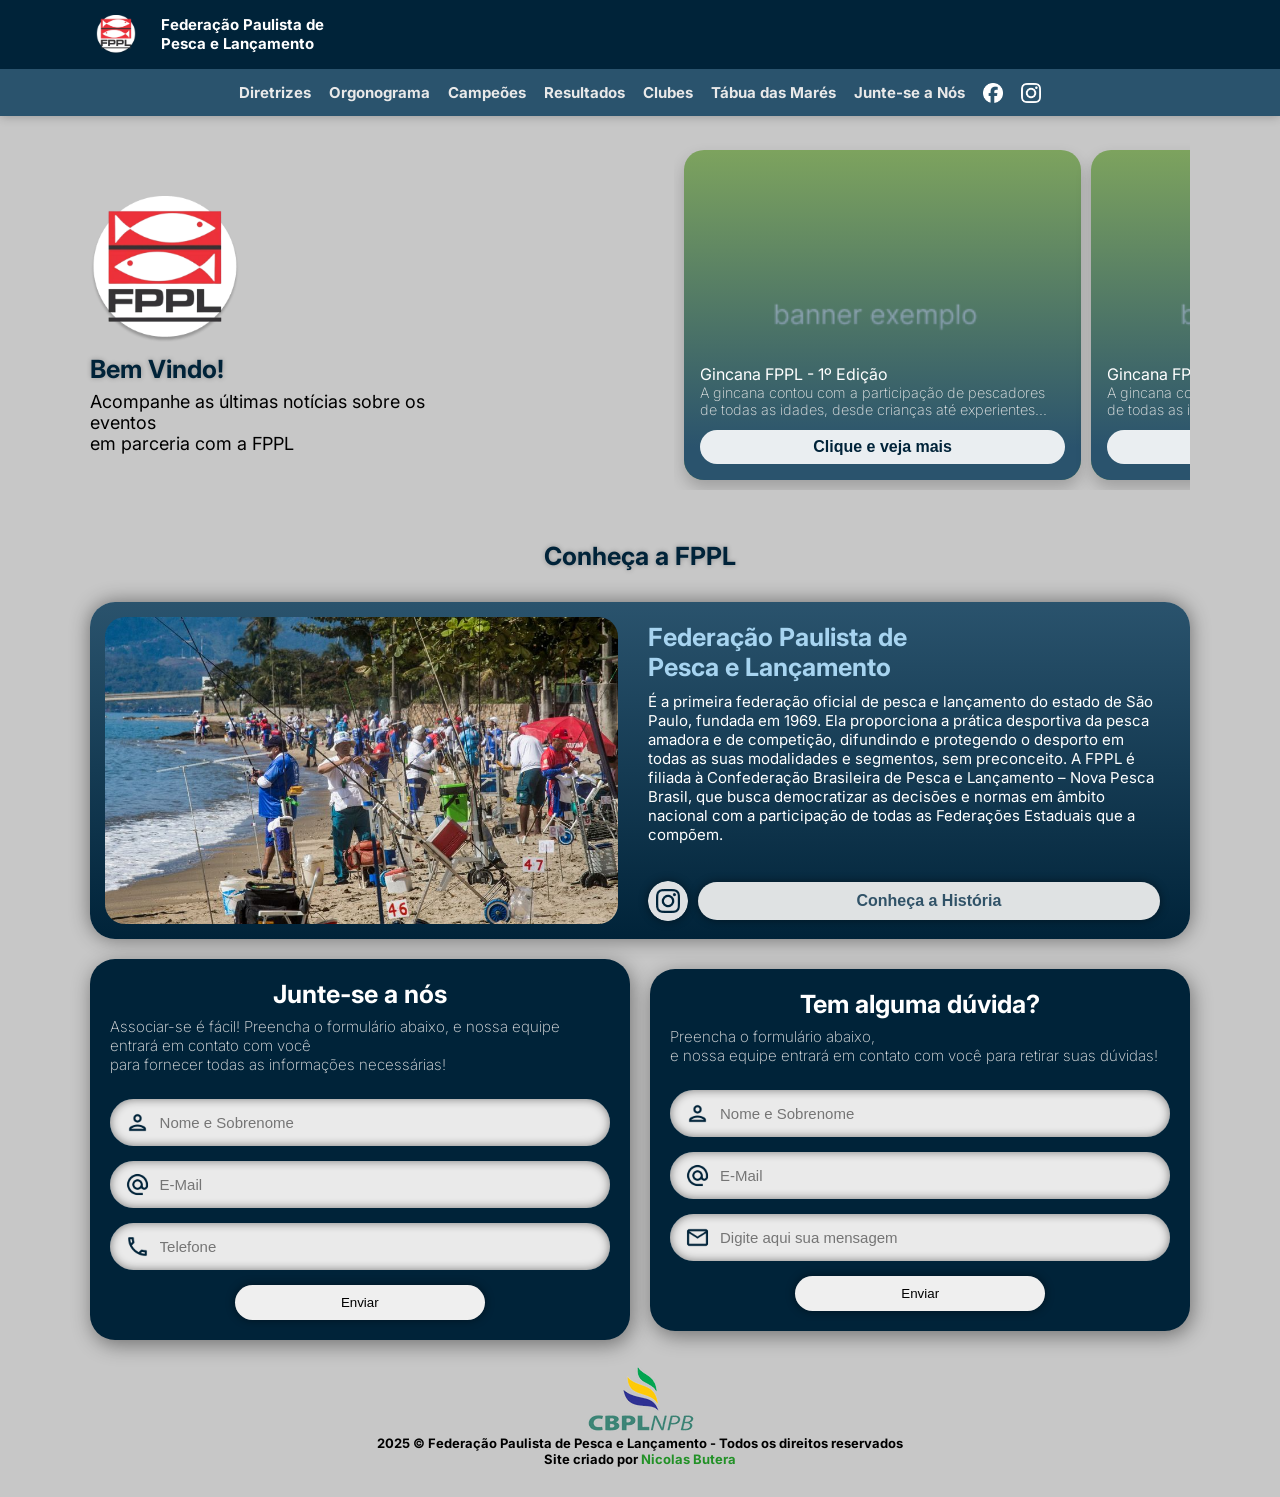
<file: index.html>
<!DOCTYPE html>
<html lang="pt-BR">

<head>
    <meta charset="UTF-8">
    <meta name="viewport" content="width=device-width, initial-scale=1.0">
    <link rel="icon" type="image/png" href="css/media/logo.png">
    <link rel="stylesheet" href="css/geral.css">
    <link rel="stylesheet" href="css/index.css">


    <!-- FONTE -->
    <link rel="preconnect" href="https://fonts.googleapis.com">
    <link rel="preconnect" href="https://fonts.gstatic.com" crossorigin>
    <link
        href="https://fonts.googleapis.com/css2?family=Inter:ital,opsz,wght@0,14..32,100..900;1,14..32,100..900&display=swap"
        rel="stylesheet">

    <title>FPPL - Início</title>
</head>

<body>
    <header>
        <div id="h-content">
            <div id="h-txt">
                <img id="h-icon" src="css/media/logo.png" alt="Logo">
                Federação Paulista de <br> Pesca e Lançamento
            </div>
            <a href="javascript:void(0);" onclick="Menu()">
                <img id="menu" src="css/media/hmbrgr.png" alt="hmburgr">
            </a>
        </div>

        <div id="topicos">
            <a href="">Diretrizes</a>
            <a href="css/media/pdf/Organograma FPPL 2025-2027.pdf" target="_blank">Orgonograma</a>
            <a href="">Campeões</a>
            <a href="">Resultados</a>
            <a href="clubes.html">Clubes</a>
            <a href="https://tabuademares.com/br/so-paulo/santos#_tabela_mares" target="_blank">Tábua das Marés</a>
            <a href="#box-db">Junte-se a Nós</a>
            <a href="https://www.facebook.com/fpplsp/" target="_blank"><img src="css/media/facebook.png"
                    id="midias"></a>
            <a href="https://www.instagram.com/fppl.sp/" target="_blank"><img src="css/media/instagram2.png"
                    id="midias"></a>
        </div>
    </header>

    <div id="content">
        <div id="c-left">
            <img src="css/media/logo.png" alt="" id="c-logo">
            <h1>Bem Vindo!</h1>
            Acompanhe as últimas notícias sobre os eventos <br>
            em parceria com a FPPL
        </div>

        <div class="slide-container">
            <div class="slide">
                <div id="c-right">
                    <div class="card">
                        <img src="css/media/bannerex.png" alt="Fundo da Gincana" class="card-img">
                        <div class="overlay">
                            <div class="texto">
                                Gincana FPPL - 1º Edição
                                <p>A gincana contou com a participação de pescadores de todas as idades, desde crianças
                                    até
                                    experientes...</p>
                            </div>
                            <button class="botao">Clique e veja mais</button>
                        </div>
                    </div>

                    <div class="card">
                        <img src="css/media/bannerex.png" alt="Fundo da Gincana" class="card-img">
                        <div class="overlay">
                            <div class="texto">
                                Gincana FPPL - 1º Edição
                                <p>A gincana contou com a participação de pescadores de todas as idades, desde crianças
                                    até
                                    experientes...</p>
                            </div>
                            <button class="botao">Clique e veja mais</button>
                        </div>
                    </div>

                    <div class="card">
                        <img src="css/media/bannerex.png" alt="Fundo da Gincana" class="card-img">
                        <div class="overlay">
                            <div class="texto">
                                Gincana FPPL - 1º Edição
                                <p>A gincana contou com a participação de pescadores de todas as idades, desde crianças
                                    até
                                    experientes...</p>
                            </div>
                            <button class="botao">Clique e veja mais</button>
                        </div>
                    </div>
                </div>
            </div>
        </div>
    </div>

    <h2>Conheça a FPPL</h2>

    <div id="box-cnc">
        <div id="teste">
            <img src="css/media/Artigo-Destaque_00020966_00.jpg" class="img-glr">
        </div>

        <div id="txt-cnc">
            <h3>Federação Paulista de <br>
                Pesca e Lançamento </h3>

            É a primeira federação oficial de pesca e lançamento do estado de São Paulo, fundada em 1969. Ela
            proporciona a prática desportiva da pesca amadora e de competição, difundindo e protegendo o desporto em
            todas as suas modalidades e segmentos, sem preconceito. A FPPL é filiada à Confederação Brasileira de
            Pesca
            e Lançamento – Nova Pesca Brasil, que busca democratizar as decisões e normas em âmbito nacional com a
            participação de todas as Federações Estaduais que a compõem.
            <div id="actions">
                <a href="https://www.instagram.com/fppl.sp/" target="_blank"><img src="css/media/insta.png"
                        id="ac-btn"></a>
                <button onclick="window.location.href='historiaFPPL.html'" id="cnc-btn">
                    Conheça a História
                </button>

            </div>
        </div>
    </div>

    <div class="box-db">
        <div id="box-db">
            Junte-se a nós
            <p>Associar-se é fácil! Preencha o formulário abaixo,
                e nossa equipe entrará em contato com você <br>
                para fornecer todas as informações necessárias!</p>
            <input placeholder="Nome e Sobrenome" id="nome" type="text" class="ImputBox" required>
            <input placeholder="E-Mail" id="email" type="email" class="ImputBox" required>
            <input placeholder="Telefone" id="phone" type="phone" class="ImputBox" required>

            <button id="enviar">Enviar</button>
        </div>

        <div id="box-db">
            Tem alguma dúvida?
            <p>Preencha o formulário abaixo,<br>
                e nossa equipe entrará em contato com você
                para retirar suas dúvidas!</p>
            <input placeholder="Nome e Sobrenome" id="nome" type="text" class="ImputBox" required>
            <input placeholder="E-Mail" id="email" type="email" class="ImputBox" required>
            <input placeholder="Digite aqui sua mensagem" id="mensagem" type="text" class="ImputBox" required>

            <button id="enviar">Enviar</button>
        </div>
    </div>

        <footer>
            <img src="css/media/logoCBLPNPB.png" alt="">
            <div>
                2025 © Federação Paulista de Pesca e Lançamento - Todos os direitos reservados
                <br>Site criado por <a href="https://www.instagram.com/nicolas_butera/" target="_blank">Nicolas
                    Butera</a>
            </div>
        </footer>


        <script src="js/hamburguer.js"></script>
        <script src="js/scroll.js"></script>
</body>

</html>
</file>
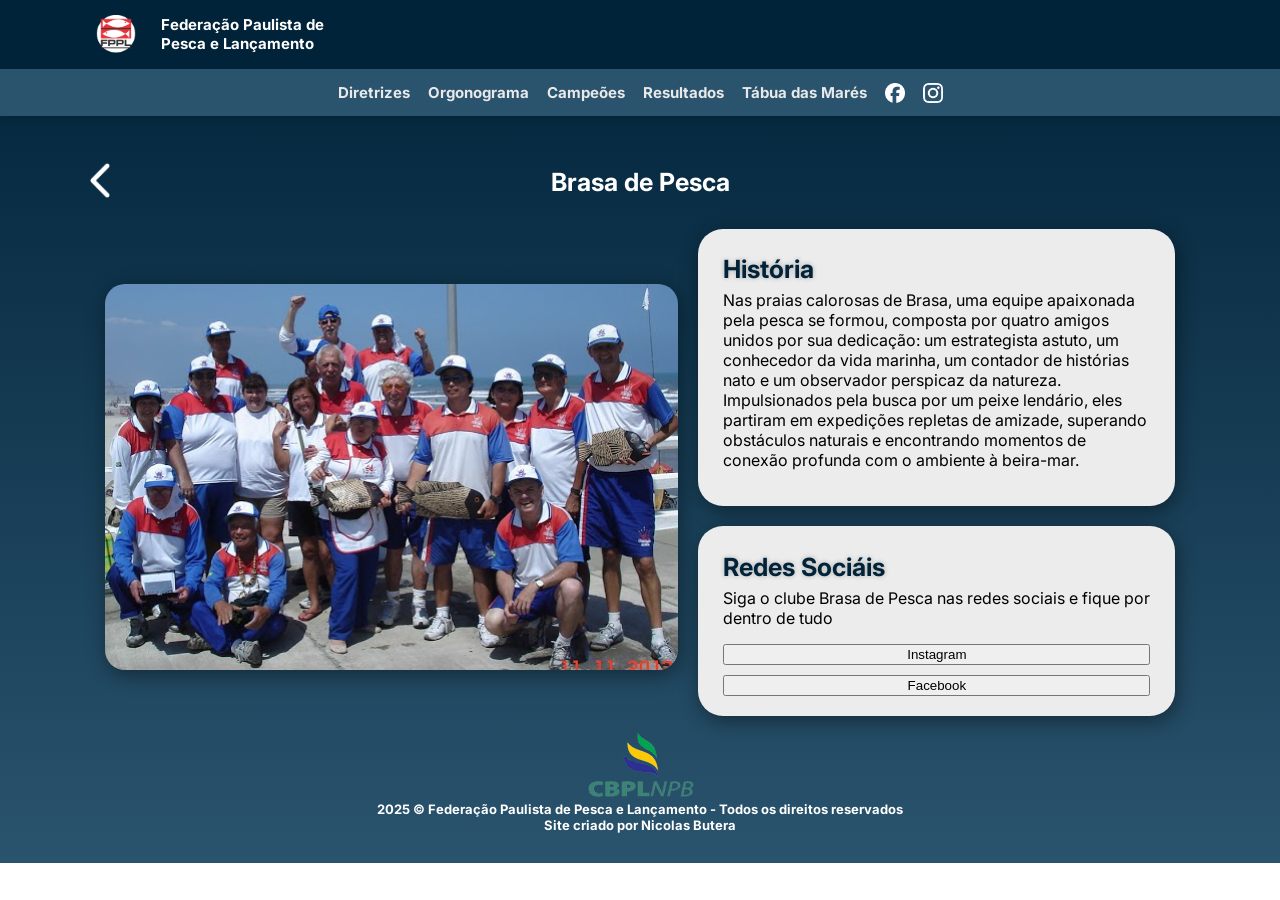
<file: brasa.html>
<!DOCTYPE html>
<html lang="pt-BR">

<head>
    <meta charset="UTF-8">
    <meta name="viewport" content="width=device-width, initial-scale=1.0">
    <link rel="icon" type="image/png" href="css/media/logo.png">
    <link rel="stylesheet" href="css/geral.css">
    <link rel="stylesheet" href="css/club_inside.css">

    <!-- FONTE -->
    <link rel="preconnect" href="https://fonts.googleapis.com">
    <link rel="preconnect" href="https://fonts.gstatic.com" crossorigin>
    <link
        href="https://fonts.googleapis.com/css2?family=Inter:ital,opsz,wght@0,14..32,100..900;1,14..32,100..900&display=swap"
        rel="stylesheet">

    <title>FPPL Clubes - Brasa de Pesca</title>
</head>

<body>
    <header>
        <div id="h-content">
            <div id="h-txt">
                <img id="h-icon" src="css/media/logo.png" alt="Logo">
                Federação Paulista de <br> Pesca e Lançamento
            </div>
            <a href="javascript:void(0);" onclick="Menu()">
                <img id="menu" src="css/media/hmbrgr.png" alt="hmburgr">
            </a>
        </div>

        <div id="topicos">
            <a href="">Diretrizes</a>
            <a href="">Orgonograma</a>
            <a href="">Campeões</a>
            <a href="">Resultados</a>
            <a href="https://tabuademares.com/br/so-paulo/santos#_tabela_mares">Tábua das Marés</a>
            <a href="https://www.facebook.com/fpplsp/"><img src="css/media/facebook.png" id="midias"></a>
            <a href="https://www.instagram.com/fppl.sp/"><img src="css/media/instagram2.png" id="midias"></a>
        </div>
    </header>

    <div id="top-info">
        <a href="clubes.html"> <img src="css/media/backw.png" id="back" alt="Voltar"></a>
        <h1> Brasa de Pesca </h1>
        <img src="css/media/empty.png" id="empty">
    </div>

    <div id="club-info">
        <img src="css/media/brasa.jpg" alt="Foto do Clube Brasa" id="img-club">

        <div id="infos">
            <div id="txt-club">
                <h2>História</h2>
                <p>Nas praias calorosas de Brasa, uma equipe apaixonada pela pesca se formou, composta por quatro amigos
                    unidos
                    por sua dedicação: um estrategista astuto, um conhecedor da vida marinha, um contador de histórias
                    nato
                    e um
                    observador perspicaz da natureza. Impulsionados pela busca por um peixe lendário, eles partiram em
                    expedições repletas de amizade, superando obstáculos naturais e encontrando momentos de conexão
                    profunda
                    com
                    o ambiente à beira-mar.</p>
            </div>

            <div id="txt-club">
                <h2>Redes Sociáis</h2>
                <p>Siga o clube Brasa de Pesca nas redes sociais e fique por dentro de tudo</p>

                <div id="social">
                    <button class="hst" onclick="window.location.href='https://www.instagram.com/fppl.sp/'"
                        target="_blank">Instagram</button>
                    <button class="hst" onclick="window.location.href='https://www.instagram.com/fppl.sp/'"
                        target="_blank">Facebook</button>
                </div>
            </div>
        </div>
    </div>

    <footer>
        <img src="css/media/logoCBLPNPB.png" alt="Logo CBPLNPB">
        <div>
            2025 © Federação Paulista de Pesca e Lançamento - Todos os direitos reservados
            <br>Site criado por <a href="https://www.instagram.com/nicolas_butera/" target="_blank">Nicolas Butera</a>
        </div>
    </footer>
    <script src="js/hamburguer.js"></script>
</body>

</html>
</file>
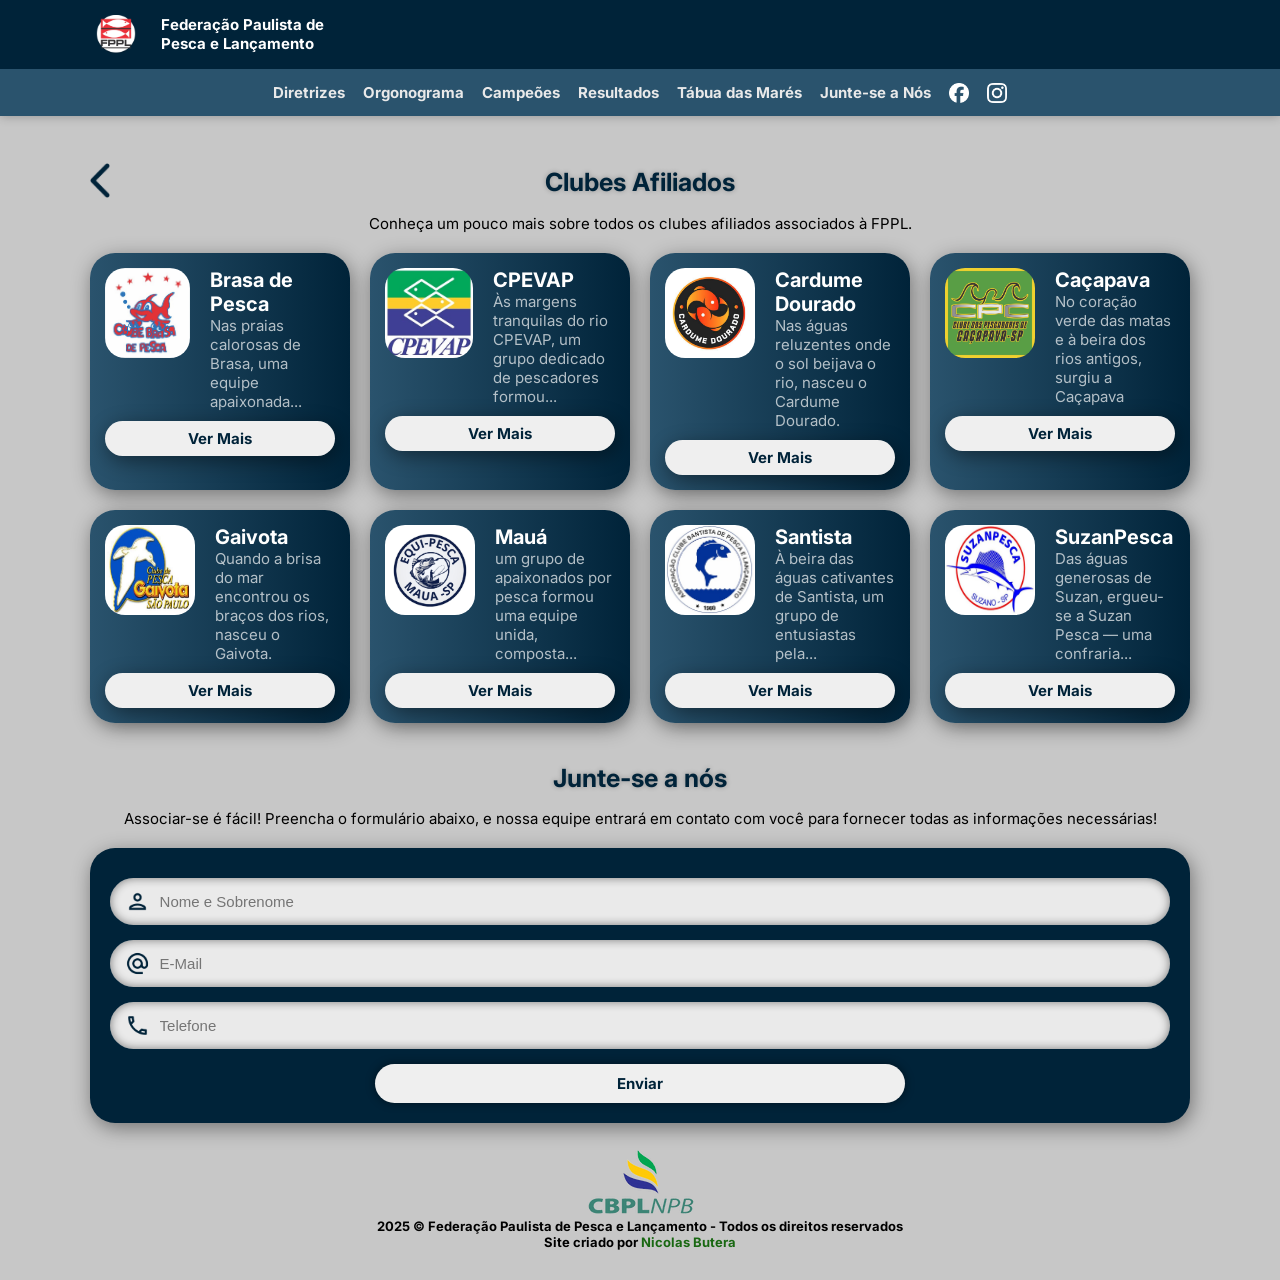
<file: clubes.html>
<!DOCTYPE html>
<html lang="pt-BR">

<head>
    <meta charset="UTF-8">
    <meta name="viewport" content="width=device-width, initial-scale=1.0">
    <link rel="icon" type="image/png" href="css/media/logo.png">
    <link rel="stylesheet" href="css/geral.css">
    <link rel="stylesheet" href="css/club.css">

    <!-- FONTE -->
    <link rel="preconnect" href="https://fonts.googleapis.com">
    <link rel="preconnect" href="https://fonts.gstatic.com" crossorigin>
    <link
        href="https://fonts.googleapis.com/css2?family=Inter:ital,opsz,wght@0,14..32,100..900;1,14..32,100..900&display=swap"
        rel="stylesheet">

    <title>FPPL - Clubes</title>
</head>

<body>
    <header>
        <div id="h-content">
            <div id="h-txt">
                <img id="h-icon" src="css/media/logo.png" alt="Logo">
                Federação Paulista de <br> Pesca e Lançamento
            </div>
            <a href="javascript:void(0);" onclick="Menu()">
                <img id="menu" src="css/media/hmbrgr.png" alt="hmburgr">
            </a>
        </div>

        <div id="topicos">
            <a href="">Diretrizes</a>
            <a href="css/media/pdf/Organograma FPPL 2025-2027.pdf" target="_blank">Orgonograma</a>
            <a href="">Campeões</a>
            <a href="">Resultados</a>
            <a href="https://tabuademares.com/br/so-paulo/santos#_tabela_mares">Tábua das Marés</a>
            <a href="#box-db">Junte-se a Nós</a>
            <a href="https://www.facebook.com/fpplsp/"><img src="css/media/facebook.png" id="midias"></a>
            <a href="https://www.instagram.com/fppl.sp/"><img src="css/media/instagram2.png" id="midias"></a>
        </div>
    </header>

    <div id="top-info">
        <a href="index.html"> <img src="css/media/back.png" id="back" alt="Voltar"></a>
        <h1> Clubes Afiliados </h1>
        <img src="css/media/empty.png" id="empty">
    </div>
    <p>Conheça um pouco mais sobre todos os clubes afiliados associados à FPPL.</p>

    <div id="clubes">
        <div id="club-box">
            <div id="infos">
                <img src="css/media/brasa.png" alt="Logo Clube Brasa" id="logo-club">
                <div id="txt">
                    <h2>Brasa de Pesca</h2>
                    Nas praias calorosas de Brasa,
                    uma equipe apaixonada...
                </div>
            </div>
            <button onclick="window.location.href='clubes/brasa.html'">
                Ver Mais
            </button>
        </div>

        <div id="club-box">
            <div id="infos">
                <img src="css/media/cpavev.png" alt="Logo Clube CPEVAP" id="logo-club">
                <div id="txt">
                    <h2>CPEVAP</h2>
                    Às margens tranquilas do rio CPEVAP, um grupo dedicado de pescadores formou...
                </div>
            </div>
            <button onclick="window.location.href='clubes/cpvap.html'">
                Ver Mais
            </button>
        </div>

        <div id="club-box">
            <div id="infos">
                <img src="css/media/cardume.png" alt="Logo Clube Guarujá" id="logo-club">
                <div id="txt">
                    <h2>Cardume Dourado</h2>
                    Nas águas reluzentes onde o sol beijava o rio, nasceu o Cardume Dourado.
                </div>
            </div>
            <button onclick="window.location.href='clubes/cardume.html'">
                Ver Mais
            </button>
        </div>

        <div id="club-box">
            <div id="infos">
                <img src="css/media/caçapava.jpeg" alt="Logo Clube Caçapava" id="logo-club">
                <div id="txt">
                    <h2>Caçapava</h2>
                    No coração verde das matas e à beira dos rios antigos, surgiu a Caçapava
                </div>
            </div>
            <button onclick="window.location.href=''">
                Ver Mais
            </button>
        </div>
    </div>

    <div id="clubes2">
        <div id="club-box">
            <div id="infos">
                <img src="css/media/gaivotas.jpg" alt="Logo Clube Santista" id="logo-club">
                <div id="txt">
                    <h2>Gaivota</h2>
                    Quando a brisa do mar encontrou os braços dos rios, nasceu o Gaivota. 
                </div>
            </div>
            <button onclick="window.location.href=''">
                Ver Mais
            </button>
        </div>

        <div id="club-box">
            <div id="infos">
                <img src="css/media/maua.jpeg" alt="Logo Clube Mauá" id="logo-club">
                <div id="txt">
                    <h2>Mauá</h2>
                    um grupo de apaixonados por pesca formou uma equipe unida, composta...
                </div>
            </div>
            <button onclick="window.location.href='clubes/maua.html'">
                Ver Mais
            </button>
        </div>

        <div id="club-box">
            <div id="infos">
                <img src="css/media/santista.jpg" alt="Logo Clube Santista" id="logo-club">
                <div id="txt">
                    <h2>Santista</h2>
                    À beira das águas cativantes de Santista, um grupo de entusiastas pela...
                </div>
            </div>
            <button onclick="window.location.href='clubes/santista.html'">
                Ver Mais
            </button>
        </div>

        <div id="club-box">
            <div id="infos">
                <img src="css/media/suzanpesca.jpg" alt="Logo Clube Santista" id="logo-club">
                <div id="txt">
                    <h2>SuzanPesca</h2>
                    Das águas generosas de Suzan, ergueu-se a Suzan Pesca — uma confraria...
                </div>
            </div>
            <button onclick="window.location.href='clubes/suzan.html'">
                Ver Mais
            </button>
        </div>
    </div>

    <h1> Junte-se a nós </h1>
    <p>Associar-se é fácil! Preencha o formulário abaixo,
        e nossa equipe entrará em contato com você
        para fornecer todas as informações necessárias!</p>
    <div id="box-db">
        <input placeholder="Nome e Sobrenome" id="nome" type="text" class="ImputBox" required>
        <input placeholder="E-Mail" id="email" type="email" class="ImputBox" required>
        <input placeholder="Telefone" id="phone" type="phone" class="ImputBox" required>

        <button id="enviar">Enviar</button>
    </div>

    <footer>
        <img src="css/media/logoCBLPNPB.png" alt="">
        <div>
            2025 © Federação Paulista de Pesca e Lançamento - Todos os direitos reservados
            <br>Site criado por <a href="https://www.instagram.com/nicolas_butera/" target="_blank">Nicolas Butera</a>
        </div>
    </footer>
    <script src="js/hamburguer.js"></script>
</body>

</html>
</file>
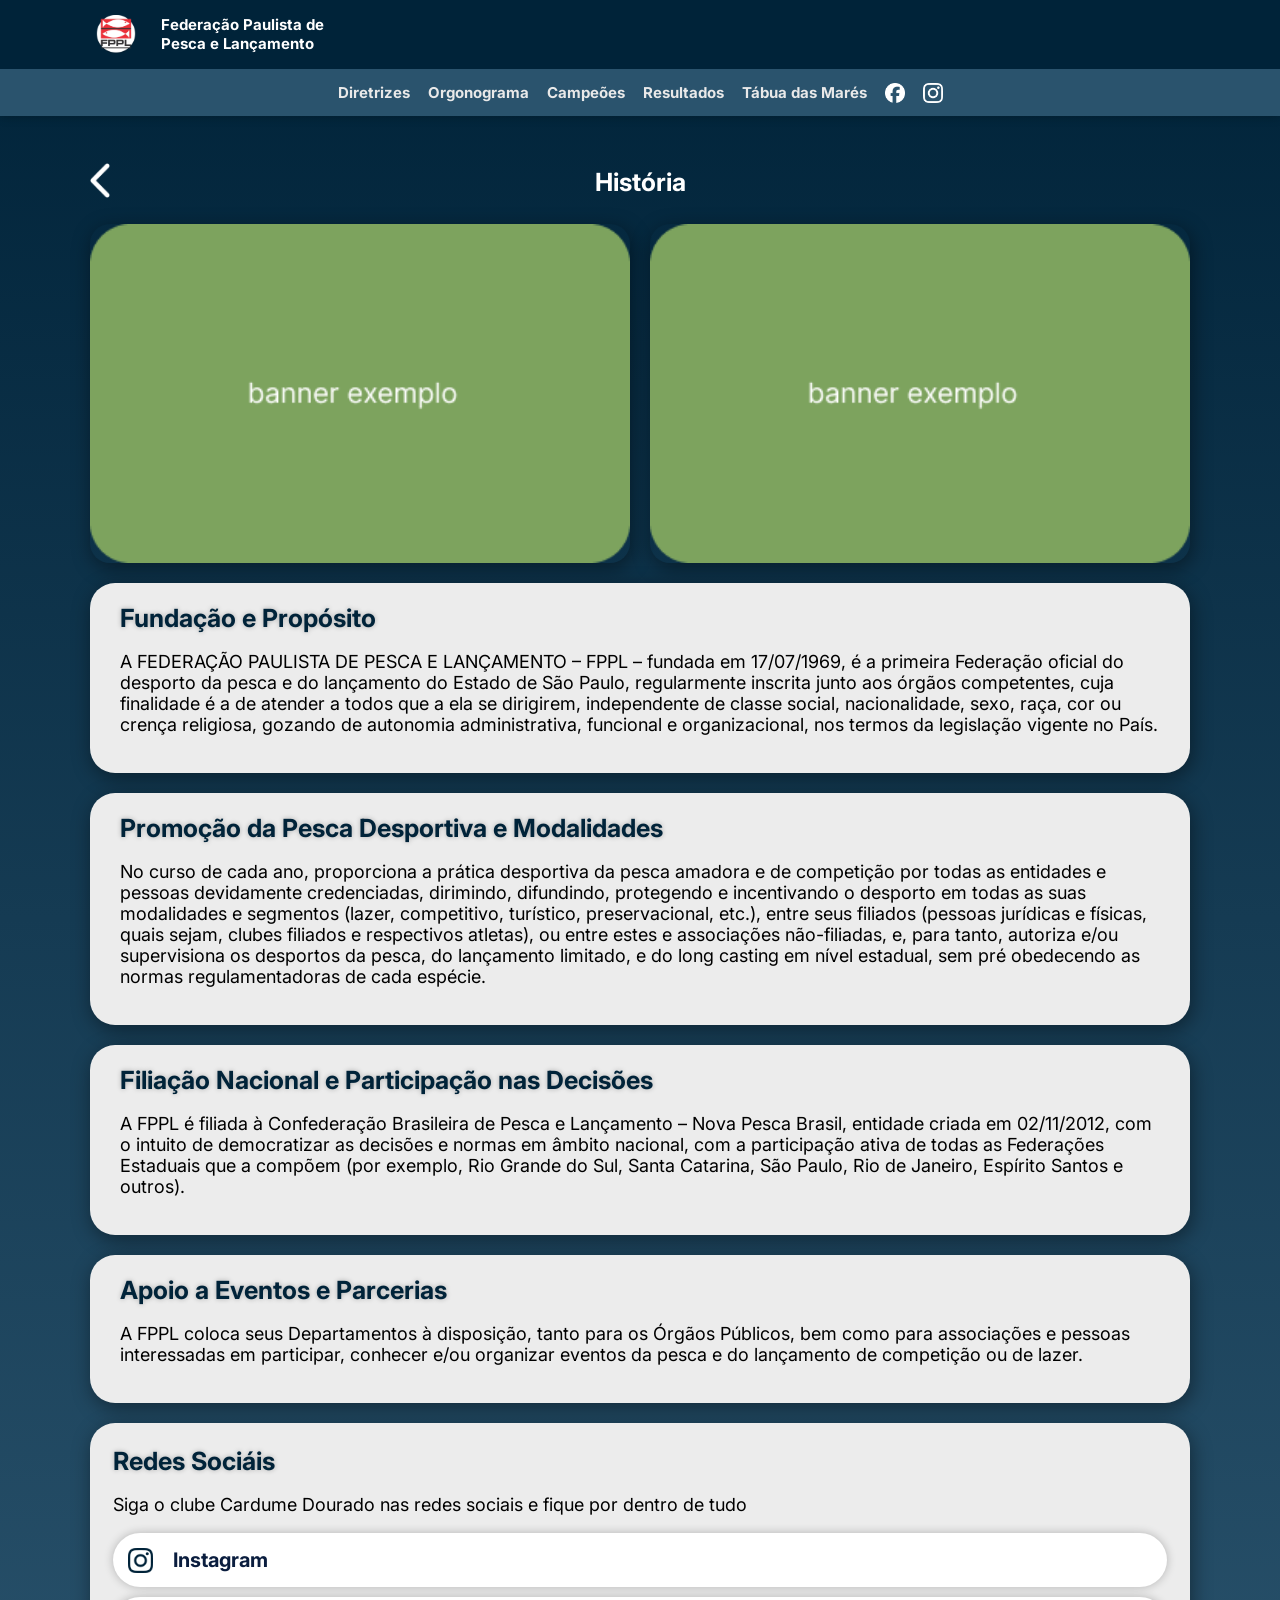
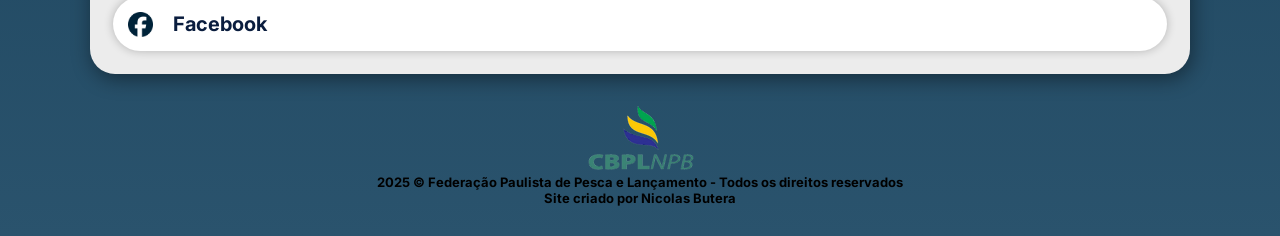
<file: historiaFPPL.html>
<!DOCTYPE html>
<html lang="pt-BR">

<head>
    <meta charset="UTF-8">
    <meta name="viewport" content="width=device-width, initial-scale=1.0">
    <link rel="icon" type="image/png" href="css/media/logo.png">
    <link rel="stylesheet" href="css/historia.css">
    <link rel="stylesheet" href="css/geral.css">

    <!-- FONTE -->
    <link rel="preconnect" href="https://fonts.googleapis.com">
    <link rel="preconnect" href="https://fonts.gstatic.com" crossorigin>
    <link
        href="https://fonts.googleapis.com/css2?family=Inter:ital,opsz,wght@0,14..32,100..900;1,14..32,100..900&display=swap"
        rel="stylesheet">

    <title>FPPL - História</title>
</head>

<body>
    <header>
        <div id="h-content">
            <div id="h-txt">
                <img id="h-icon" src="css/media/logo.png" alt="Logo">
                Federação Paulista de <br> Pesca e Lançamento
            </div>
            <a href="javascript:void(0);" onclick="Menu()">
                <img id="menu" src="css/media/hmbrgr.png" alt="hmburgr">
            </a>
        </div>

        <div id="topicos">
            <a href="">Diretrizes</a>
            <a href="css/media/pdf/Organograma FPPL 2025-2027.pdf" target="_blank">Orgonograma</a>
            <a href="">Campeões</a>
            <a href="">Resultados</a>
            <a href="https://tabuademares.com/br/so-paulo/santos#_tabela_mares">Tábua das Marés</a>
            <a href="https://www.facebook.com/fpplsp/"><img src="css/media/facebook.png" id="midias"></a>
            <a href="https://www.instagram.com/fppl.sp/"><img src="css/media/instagram2.png" id="midias"></a>
        </div>
    </header>

    <div id="top-info">
        <a href="index.html "> <img src="css/media/backw.png" id="back" alt="Voltar"></a>
        <h1>História</h1>
        <img src="css/media/empty.png" id="empty">
    </div>

    <div id="infos">
        <div id="teste">
            <img src="css/media/bannerex.png" alt="Foto do Clube CPEVAP" id="img-club">
            <img src="css/media/bannerex.png" alt="Foto do Clube CPEVAP" id="img-club2">
        </div>

        <div id="txt-club">
            <h2>Fundação e Propósito</h2>
            <p>A FEDERAÇÃO PAULISTA DE PESCA E LANÇAMENTO – FPPL – fundada em 17/07/1969, é a primeira Federação oficial
                do desporto da pesca e do lançamento do Estado de São Paulo, regularmente inscrita junto aos órgãos
                competentes, cuja finalidade é a de atender a todos que a ela se dirigirem, independente de classe
                social, nacionalidade, sexo, raça, cor ou crença religiosa, gozando de autonomia administrativa,
                funcional e organizacional, nos termos da legislação vigente no País.
            </p>
        </div>
        <div id="txt-club">
            <h2>Promoção da Pesca Desportiva e Modalidades</h2>
            <p>No curso de cada ano, proporciona a prática desportiva da pesca amadora e de competição por todas as
                entidades e pessoas devidamente credenciadas, dirimindo, difundindo, protegendo e incentivando o
                desporto em todas as suas modalidades e segmentos (lazer, competitivo, turístico, preservacional, etc.),
                entre seus filiados (pessoas jurídicas e físicas, quais sejam, clubes filiados e respectivos atletas),
                ou entre estes e associações não-filiadas, e, para tanto, autoriza e/ou supervisiona os desportos da
                pesca, do lançamento limitado, e do long casting em nível estadual, sem pré obedecendo as normas
                regulamentadoras de cada espécie.</p>
        </div>
        <div id="txt-club">
            <h2>Filiação Nacional e Participação nas Decisões</h2>
            <p>A FPPL é filiada à Confederação Brasileira de Pesca e Lançamento – Nova Pesca Brasil, entidade criada em
                02/11/2012, com o intuito de democratizar as decisões e normas em âmbito nacional, com a participação
                ativa
                de todas as Federações Estaduais que a compõem (por exemplo, Rio Grande do Sul, Santa Catarina, São
                Paulo,
                Rio de Janeiro, Espírito Santos e outros).</p>
        </div>
        <div id="txt-club">
            <h2>Apoio a Eventos e Parcerias</h2>
            <p>A FPPL coloca seus Departamentos à disposição, tanto para os Órgãos Públicos, bem como para associações e
                pessoas interessadas em participar, conhecer e/ou organizar eventos da pesca e do lançamento de
                competição
                ou de lazer.</p>
        </div>

        <div id="social-club">
            <h2>Redes Sociáis</h2>
            <p>Siga o clube Cardume Dourado nas redes sociais e fique por dentro de tudo</p>
    
            <div id="social">
                <button class="insta" onclick="window.location.href='https://www.instagram.com/fppl.sp/'"
                    target="_blank">Instagram</button>
                <button class="face" onclick="window.location.href='https://www.instagram.com/fppl.sp/'"
                    target="_blank">Facebook</button>
            </div>
        </div>
    </div>
   

    <footer>
        <img src="css/media/logoCBLPNPB.png" alt="Logo CBPLNPB">
        <div>
            2025 © Federação Paulista de Pesca e Lançamento - Todos os direitos reservados
            <br>Site criado por <a href="https://www.instagram.com/nicolas_butera/" target="_blank">Nicolas Butera</a>
        </div>
    </footer>
    <script src="js/hamburguer.js"></script>
</body>

</html>
</file>
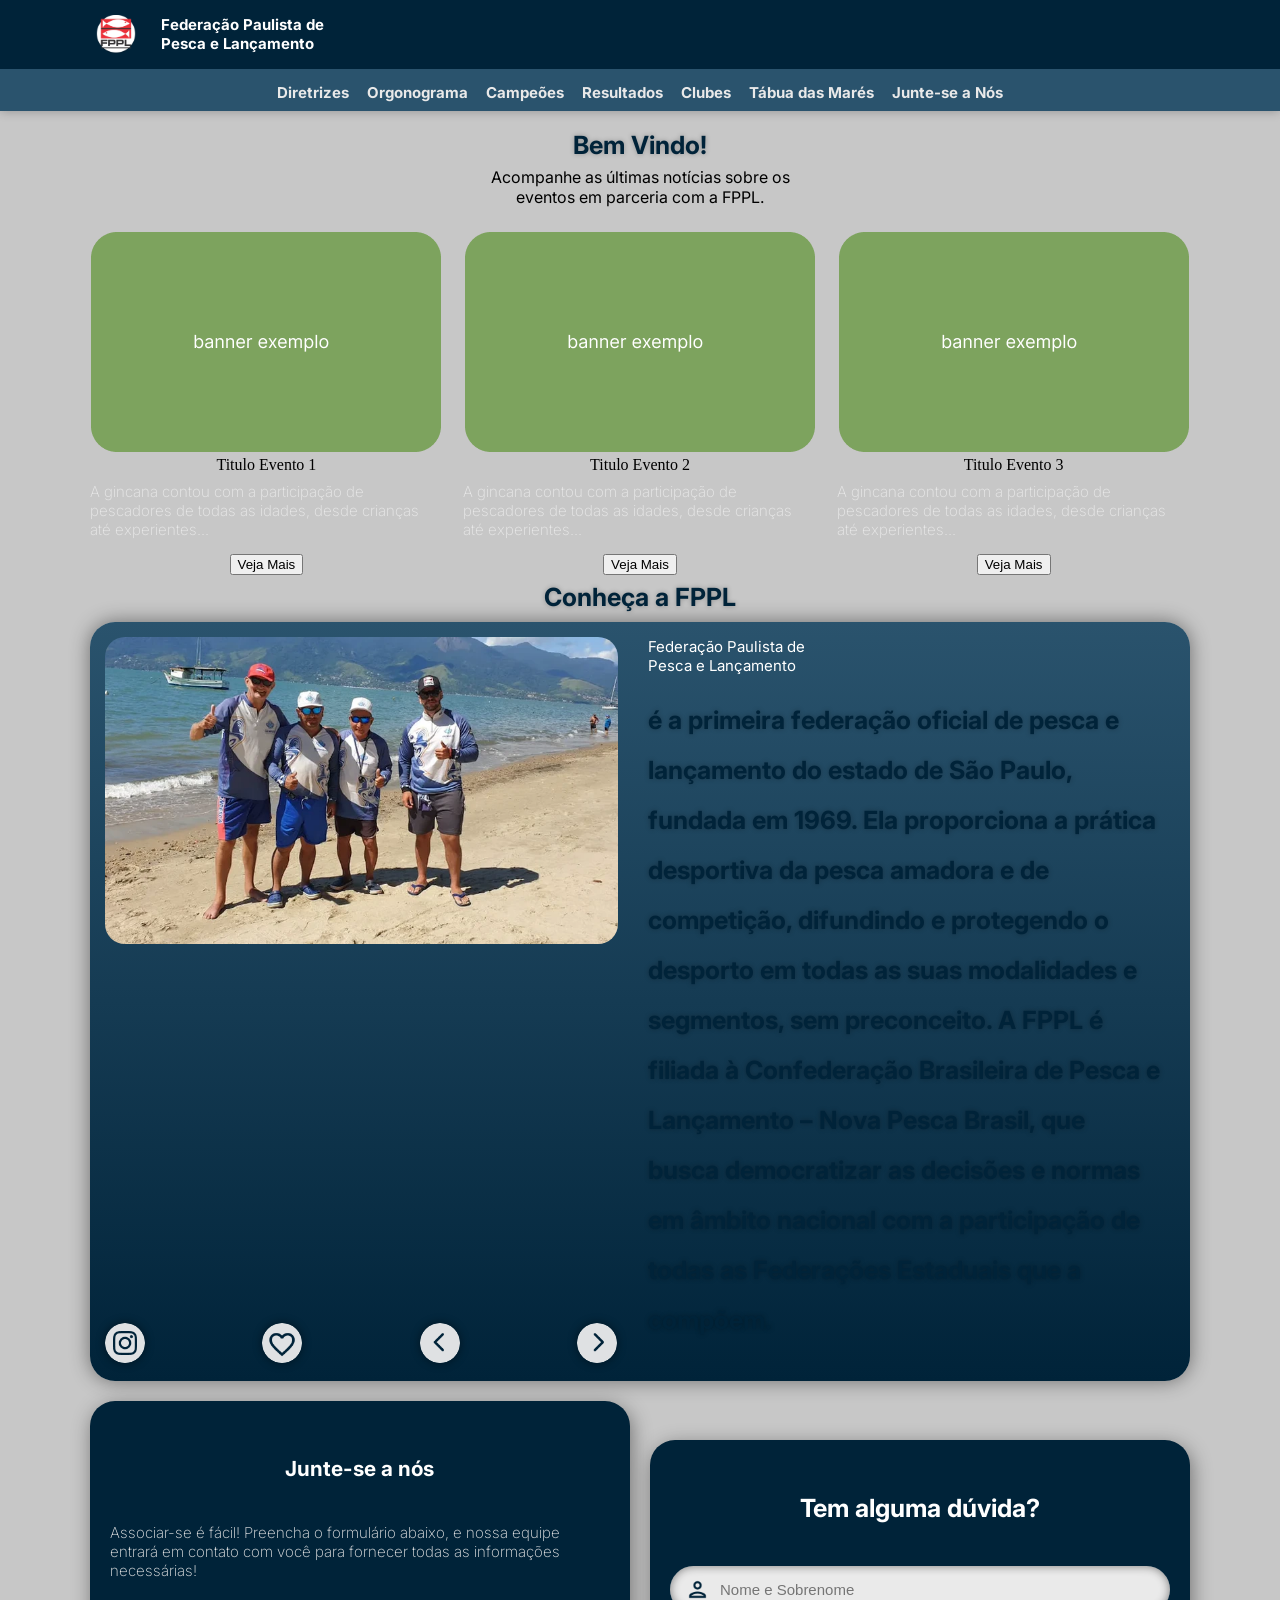
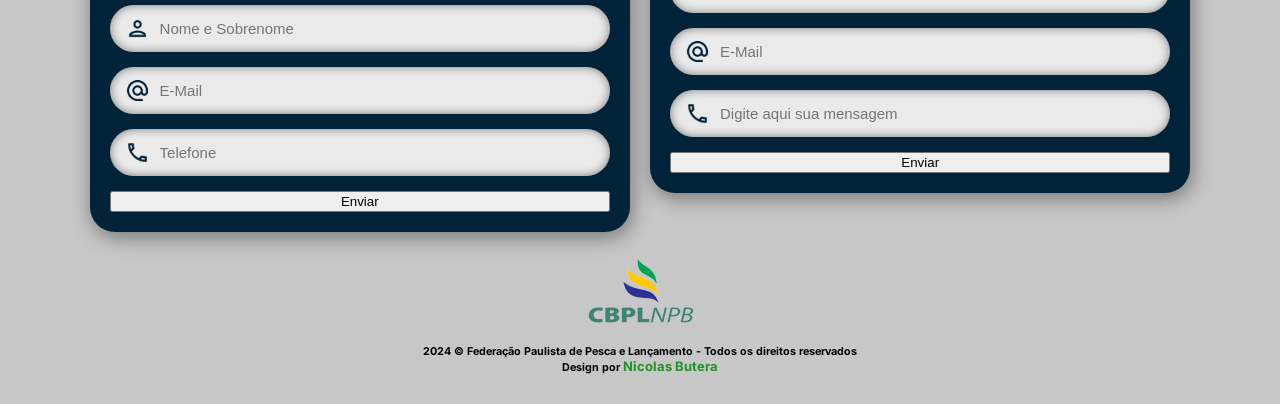
<file: mobile.html>
<!DOCTYPE html>
<html lang="pt-BR">

<head>
    <meta charset="UTF-8">
    <meta name="viewport" content="width=device-width, initial-scale=1.0">
    <link rel="icon" type="image/png" href="css/media/logo.png">
    <link rel="stylesheet" href="css/geral.css">
    <link rel="stylesheet" href="css/index.css">

    <!-- FONTE -->
    <link rel="preconnect" href="https://fonts.googleapis.com">
    <link rel="preconnect" href="https://fonts.gstatic.com" crossorigin>
    <link
        href="https://fonts.googleapis.com/css2?family=Inter:ital,opsz,wght@0,14..32,100..900;1,14..32,100..900&display=swap"
        rel="stylesheet">

    <title>FPPL - Início</title>
</head>

<body>
    <header>
        <div id="h-content">
            <div id="h-txt">
                <img id="h-icon" src="css/media/logo.png" alt="Logo">
                Federação Paulista de <br> Pesca e Lançamento
            </div>
            <a href="javascript:void(0);" onclick="Menu()">
                <img id="menu" src="css/media/hmbrgr.png" alt="hmburgr">
            </a>
        </div>

        <div id="topicos">
            <a href="">Diretrizes</a>
            <a href="">Orgonograma</a>
            <a href="">Campeões</a>
            <a href="">Resultados</a>
            <a href="">Clubes</a>
            <a href="">Tábua das Marés</a>
            <a href="">Junte-se a Nós</a>
        </div>
    </header>
    

    <h1> Bem Vindo!</h1>
    <span>Acompanhe as últimas notícias sobre os <br>
        eventos em parceria com a FPPL.</span>

    <div id="info-b">
        <div id="box-b1">
            <img src="css/media/bannerex.png" id="img-b1">
            Titulo Evento 1

            <p>A gincana contou com a participação
                de pescadores de todas as idades,
                desde crianças até experientes...</p>

            <button id="Expandir1">Veja Mais</button>
        </div>
        <div id="box-b2">
            <img src="css/media/bannerex.png" id="img-b2">
            Titulo Evento 2

            <p>A gincana contou com a participação
                de pescadores de todas as idades,
                desde crianças até experientes...</p>

            <button id="Expandir2">Veja Mais</button>
        </div>
        <div id="box-b3">
            <img src="css/media/bannerex.png" id="img-b3">
            Titulo Evento 3

            <p>A gincana contou com a participação
                de pescadores de todas as idades,
                desde crianças até experientes...</p>

            <button id="Expandir3">Veja Mais</button>
        </div>
    </div>

    <h1> Conheça a FPPL</h1>

    <div id="box-cnc">
        <div id="teste">
            <img src="css/media/foto.jpg" class="img-glr">

            <div id="actions">
                <a href="https://www.instagram.com/fppl.sp/"><img src="css/media/insta.png" id="ac-btn"></a>
                <a href=""><img src="css/media/favorite.png" id="ac-btn"></a>
                <a href=""><img src="css/media/antes.png" id="ac-btn"></a>
                <a href=""><img src="css/media/proxima.png" id="ac-btn"></a>
            </div>
        </div>

        <div id="txt-cnc">
            Federação Paulista de <br>
            Pesca e Lançamento

            <h2>é a primeira federação oficial de pesca e lançamento do estado de São Paulo, fundada em 1969. Ela
                proporciona a prática desportiva da pesca amadora e de competição, difundindo e protegendo o desporto em
                todas as suas modalidades e segmentos, sem preconceito. A FPPL é filiada à Confederação Brasileira de
                Pesca
                e Lançamento – Nova Pesca Brasil, que busca democratizar as decisões e normas em âmbito nacional com a
                participação de todas as Federações Estaduais que a compõem.</h2>
        </div>
    </div>

    <div class="box-db">
        <div id="box-db">
            <h5>Junte-se a nós</h5>
            <p>Associar-se é fácil! Preencha o formulário abaixo,
                e nossa equipe entrará em contato com você
                para fornecer todas as informações necessárias!</p>
            <input placeholder="Nome e Sobrenome" id="nome" type="text" class="ImputBox validate" required>
            <input placeholder="E-Mail" id="email" type="email" class="ImputBox validate" required>
            <input placeholder="Telefone" id="phone" type="number" class="ImputBox validate" required>

            <button>Enviar</button>
        </div>

        <div id="box-db">
            <h4>Tem alguma dúvida?</h4>
            <input placeholder="Nome e Sobrenome" id="nome" type="text" class="ImputBox validate" required>
            <input placeholder="E-Mail" id="email" type="email" class="ImputBox validate" required>
            <input placeholder="Digite aqui sua mensagem" id="phone" type="text" class="ImputBox validate" required>

            <button>Enviar</button>
        </div>
    </div>
    
    <footer>
        <img src="css/media/logoCBLPNPB.png" alt="">
        <h5>2024 © Federação Paulista de Pesca e Lançamento - Todos os direitos reservados
            <br>Design por <a href="https://github.com/niButera">Nicolas Butera</a>
        </h5>
    </footer>

    <script src="js/hamburguer.js"></script>
</body>

</html>
</file>
<file: css/geral.css>
/* CORPO */
html {
    scroll-behavior: smooth;
}

body {
    background-color: rgba(199, 199, 199, 1);
    transition: margin-top 0.3s ease;
    margin: 80px 4% 30px 4%;
    text-align: center;
}

/* CABEÇALHO */
header {
    box-shadow: 0px 0px 10px rgba(0, 0, 0, 0.274);
    transition: transform 0.3s ease-in-out;
    background-color: rgba(0, 35, 57, 1);
    position: fixed;
    width: 100%;
    z-index: 1;
    left: 0;
    top: 0;
}

#back,
#empty {
    transition: transform 0.3s ease;
    flex: 0 0 auto;
    width: 20px;
}

#back:hover {
    transform: scale(1.3);
}

#top-info {
    justify-content: space-between;
    align-items: center;
    flex-direction: row;
    display: flex;
}

#h-content {
    justify-content: space-between;
    align-items: center;
    padding: 15px 0;
    margin: 0 auto;
    display: flex;
    width: 85%;
}

#h-txt {
    font-family: "Inter", sans-serif;
    font-weight: bold;
    text-align: left;
    font-size: 15px;
    color: white;
    display: flex;
}

#h-icon {
    padding-right: 25px;
    width: 40px;
}

#menu {
    cursor: pointer;
    display: block;
    width: 30px;
}

body.menu-open {
    transition: margin-top 0.3s ease;
    margin-top: 140px;
}

/* CAIXA */
.box-db {
    flex-direction: column;
    align-items: center;
    margin-top: 20px;
    display: flex;
}

#box-db {
    box-shadow: 2px 5px 20px rgba(0, 0, 0, 0.425);
    background: rgba(0, 35, 57, 1);
    display: flex;
    flex-direction: column;
    margin-bottom: 25px;
    border-radius: 25px;
    padding: 20px;
    /* FONTE */
    font-family: "Inter", sans-serif;
    font-weight: bold;
    text-align: center;
    font-size: 25px;
    color: white;
}

.ImputBox {
    box-shadow: inset 0px 0px 10px rgba(0, 0, 0, 0.479);
    background-color: rgba(234, 234, 234, 1);
    margin: 0px 0px 15px 0px;
    border-radius: 60px;
    padding: 15px;
    padding-left: 50px;
    border: 0px;
    cursor: text;
    /* FONTE */
    font-family: "Poppins", sans-serif;
    color: rgba(0, 35, 57, 1);
    font-size: 15px;
}

#enviar {
    box-shadow: 0px 0px 10px rgba(0, 0, 0, 0.459);
    transition: transform 0.3s ease;
    border-radius: 60px;
    text-align: center;
    margin: 0 auto;
    display: block;
    padding: 10px;
    border: 0px;
    width: 50%;
}

#enviar:hover {
    transform: scale(1.05);
}

/* Ícones */
#nome {
    background-image: url('media/pessoa.png');
    background-position: 15px center;
    background-repeat: no-repeat;
    background-size: 25px;
    margin-top: 10px;
}

#email {
    background-image: url('media/email.png');
    background-position: 15px center;
    background-repeat: no-repeat;
    background-size: 25px;
}

#phone {
    background-image: url('media/phone.png');
    background-position: 15px center;
    background-repeat: no-repeat;
    background-size: 25px;
}

#mensagem {
    background-image: url('media/mensagem.png');
    background-position: 15px center;
    background-repeat: no-repeat;
    background-size: 25px;
}

/* TOPICOS */
#topicos {
    background-color: rgba(0, 35, 57, 1);
    transition: max-height 0.2s ease-out;
    flex-direction: column;
    position: absolute;
    text-align: center;
    overflow: hidden;
    display: flex;
    max-height: 0;
    width: 100%;
    top: 100%;
}

#topicos.show {
    max-height: 500px;
}

#topicos a {
    font-family: "Inter", sans-serif;
    color: rgb(233, 233, 233);
    text-decoration: none;
    text-align: center;
    font-weight: bold;
    font-size: 15px;
    padding: 15px;
}

#midias {
    justify-content: center;
    width: 20px;
}

/* FOOTER */
footer,
a {
    font-family: "Inter", sans-serif;
    color: rgb(0, 0, 0);
    font-weight: bold;
    font-size: 13px;
}

/* Para telas grandes (desktop) */
@media (min-width: 768px) {
    body {
        margin: 150px 7% 30px 7%;
    }

    #topicos {
        background-color: rgb(42, 83, 109);
        justify-content: center;
        flex-direction: row;
        position: relative;
        overflow: visible;
        max-height: none;
        display: flex;
        top: initial;
    }

    #topicos a {
        transition: transform 0.5s ease;
        margin-top: 5px;
        padding: 9px;
    }

    #topicos a:hover {
        transform: scale(1.05);
    }

    #menu {
        visibility: hidden;
    }

    /* CAIXA */
    .box-db {
        justify-content: space-between;
        align-items: center;
        flex-direction: row;
        margin-top: 20px;
        display: flex;
    }

    #box-db {
        box-shadow: 2px 5px 20px rgba(0, 0, 0, 0.425);
        background: rgba(0, 35, 57, 1);
        display: flex;
        flex-direction: column;
        margin-bottom: 25px;
        border-radius: 25px;
        padding: 20px;
        /* FONTE */
        font-family: "Inter", sans-serif;
        font-weight: bold;
        text-align: center;
        font-size: 25px;
        color: white;
    }
}
</file>
<file: css/index.css>
/* GERAL */
body {
    margin-top: 95px;
}

/* FONTES */
span, p, a, h1, h2, h3, #c-left, #txt-cnc,.texto {
    font-family: "Inter", sans-serif;
}

h1, h2 {
    text-shadow: 0 0 5px rgba(0, 0, 0, 0.274);
    color: rgba(0, 35, 57, 1);
    line-height: 50px;
    font-size: 25px;
}

h1 {
    line-height: 10px;
}

h3 {
    color: rgb(167, 212, 240);
    margin: 5px 0 10px;
    font-weight: bold;
    text-align: left;
    font-size: 25px;
}

p {
    color: rgb(233, 233, 233);
    font-weight: 200;
    text-align: left;
    margin-top: 8px;
    font-size: 15px;
}

a {
    color: rgb(34, 145, 39);
    text-decoration: none;
    font-weight: bold;
    font-size: 13px;
}

.texto {
    text-align: left;
    color: white;
}

.texto p {
    margin: 0 0 12px 0;
    font-size: 0.9rem;
}

/* CONTEÚDO PRINCIPAL */
#content {
    justify-content: space-between;
    flex-direction: column;
    display: flex;
    gap: 20px;
}

/* LOGO E TEXTOS */
#c-logo {
    width: 30%;
}

#c-left {
    color: rgb(0, 0, 0);
    text-align: center;
    font-size: 15px;
    width: 100%;
}

/* CARDS / SLIDE */
.slide-container {
    overflow: hidden;
    width: 100%;
}

.slide {
    -webkit-overflow-scrolling: touch;
    scroll-snap-type: x mandatory;
    overflow-x: auto;
    display: flex;
    gap: 20px;
}

.slider-touch {
    scrollbar-width: none;
}

.slider-touch::-webkit-scrollbar,
#info-b::-webkit-scrollbar {
    display: none;
}

#info-b {
    scroll-snap-type: x mandatory;
    justify-content: space-between;
    overflow-x: auto;
    display: flex;
    gap: 20px;
}

#c-right {
    justify-content: space-between;
    scroll-behavior: smooth;
    overflow-x: auto;
    display: flex;
    gap: 10px;
}

.card {
    box-shadow: 0 8px 16px rgba(0, 0, 0, 0.2);
    scroll-snap-align: start;
    border-radius: 20px;
    position: relative;
    overflow: hidden;
    flex: 0 0 80%;
    height: 330px;
    width: 450px;
}

.card-img {
    object-fit: cover;
    display: block;
    height: 100%;
    width: 100%;
}

.overlay {
    background: linear-gradient(to top, rgb(42, 83, 109) 10%, transparent);
    transition: background-color 0.3s ease;
    justify-content: flex-end;
    box-sizing: border-box;
    flex-direction: column;
    position: absolute;
    color: black;
    display: flex;
    padding: 16px;
    height: 100%;
    width: 100%;
    bottom: 0;
}

.overlay:hover {
    background: linear-gradient(to top, rgb(42, 83, 109) 10%, rgba(0, 35, 57, 0.329));
}

/* BOTÕES */
.botao, #cnc-btn {
    transition: 0.3s ease;
    border-radius: 60px;
    font-weight: bold;
    cursor: pointer;
    font-size: 16px;
    border: none;
}

.botao {
    background-color: rgba(255, 255, 255, 0.9);
    color: rgba(0, 35, 57, 1);
    padding: 8px 12px;
}

.botao:hover {
    background-color: rgba(0, 35, 57, 1);
    color: white;
}

#cnc-btn {
    background-color: rgba(239, 239, 239, 0.932);
    box-shadow: 0 0 10px rgba(0, 0, 0, 0.459);
    color: rgba(49, 83, 104, 1);
    margin-bottom: 3px;
    font-size: 16px;
    padding: 10px;
    width: 100%;
}

#cnc-btn:hover {
    transform: scale(1.02);
}

#ac-btn {
    box-shadow: 0 0 10px rgba(0, 0, 0, 0.459);
    transition: transform 0.3s ease;
    border-radius: 100%;
    cursor: pointer;
    width: 40px;
}

#ac-btn:hover {
    transform: scale(1.09);
}

/* CONHEÇA */
#box-cnc {
    background: linear-gradient(to top, rgba(0, 35, 57, 1), rgb(42, 83, 109));
    box-shadow: 0 0 20px rgba(0, 0, 0, 0.459);
    flex-direction: column;
    border-radius: 25px;
    margin-top: 20px;
    padding: 15px;
    display: flex;
}

#txt-cnc {
    text-align: left;
    font-size: 15px;
    margin-top: 5px;
    display: block;
    color: white;
}

.img-glr {
    border-radius: 20px;
    object-fit: cover;
    aspect-ratio: 5/3;
    max-width: 600px;
    height: auto;
    width: 100%;
}

/* AÇÕES */
#actions {
    justify-content: space-between;
    align-items: center;
    margin-top: 15px;
    display: flex;
    gap: 10px;
}

/* DÚVIDAS */
.box-db {
    flex-direction: column;
}

#teste {
    flex-direction: column;
    display: flex;
    width: 100%;
    padding: 0;
    margin: 0;
}

@media (min-width: 768px) {
    body {
        margin-top: 140px;
    }

    #content {
        justify-content: space-between;
        flex-direction: row;
        align-items: center;
        gap: 20%;
    }

    #c-logo {
        width: 150px;
    }

    #c-left {
        text-align: left;
        font-size: 18px;
        color: black;
    }

    /* CARDS / SLIDE */
    .slide-container {
        padding-left: 20px;
        width: 150%;
    }

    .slide {
        padding-bottom: 20px;
    }

    #info-b {
        margin-top: 25px;
    }

    #c-right {
        padding: 10px;
    }

    #box-cnc {
        flex-direction: row;
        height: 100%;
    }

    #txt-cnc {
        flex-direction: column;
        margin: 0 15px 0 30px;
        display: flex;
        flex-grow: 1;
        width: 100%;
    }

    .img-glr {
        margin-bottom: 0;
        max-width: none;
    }

    #actions {
        margin-top: auto;
        width: 100%;
    }

    .box-db {
        justify-content: space-between;
        flex-direction: row;
        width: 100%;
        gap: 20px
    }

    #box-db {
        width: 100%;
    }

    #teste {
        flex-direction: column;
        display: flex;
        width: 100%;
        padding: 0;
        margin: 0;
    }
}
</file>
<file: css/club_inside.css>
body {
    background: linear-gradient(to bottom, rgba(0, 35, 57, 1), rgb(42, 83, 109));
    background-repeat: no-repeat;
}

/* FONTES */
h1,
h2 {
    font-family: "Inter", sans-serif;
    font-size: 25px;
    color: white;
}

h2 {
    color: rgba(0, 35, 57, 1);
    text-shadow: 0 0 5px rgba(0, 0, 0, 0.274);
    line-height: 0px;
}

p {
    font-family: "Inter", sans-serif;
    text-align: left;
    font-size: 16px;
    color: rgb(0, 0, 0);
}

/* BOTÕES */
.insta, .face {
    /* CAIXA */
    box-shadow: 0px 0px 10px 0px rgba(0, 0, 0, 0.24);
    background-color: #fff;
    border-radius: 60px;
    padding: 15px 0;
    border: 0px;
    width: 100%;
    /* FONTE */
    font-family: "Inter", sans-serif;
    color: rgba(10, 29, 62, 1);
    text-align: start;
    font-weight: bold;
    font-size: 20px;
    /* ICON */
    background-position: 15px center;
    background-repeat: no-repeat;
    background-size: 25px;
    padding-left: 60px;
}

.insta {
    /* ICON */
    background-image: url('media/insta-blue.png');
}

.face {
    /* ICON */
    background-image: url('media/face-blue.png');
}

.insta:hover {
    background-image: url('media/instagram2.png');
    background-color: rgba(0, 35, 57, 1);
    transition: 0.3s ease;
    color: white;
}

.face:hover {
    background-image: url('media/facebook.png');
    background-color: rgba(0, 35, 57, 1);
    transition: 0.3s ease;
    color: white;
}

#infos {
    flex-direction: column;
    display: flex;
    gap: 20px;
}

#club-info {
    justify-content: space-between;
    flex-direction: column;
    align-items: center;
    padding: 15px;
    display: flex;
    height: 100%;
    gap: 20px;
}

#img-club {
    box-shadow: 2px 5px 20px rgba(0, 0, 0, 0.425);
    border-radius: 20px;
    margin-top: 10px;
    width: 100%;
}

#txt-club {
    box-shadow: 2px 5px 20px rgba(0, 0, 0, 0.425);
    background-color: rgb(236, 236, 236);
    border-radius: 25px;
    padding: 15px 20px;
    text-align: left;
}

#social {
    flex-direction: column;
    display: flex;
    gap: 10px;
}

footer,
a {
    color: rgb(255, 255, 255);
    text-decoration: none;
}

@media (min-width: 768px) {
    #img-club {
        width: 400%;
    }

    #club-info {
        justify-content: space-between;
        flex-direction: row;
        align-items: center;
    }

    #txt-club {
        padding: 20px 25px;
    }
}
</file>
<file: css/club.css>
/* jts a nos */
#box-db {
    margin-top: 20px;
}

/* caixas de clube */
#club-box {
    background: linear-gradient(to left, rgba(0, 35, 57, 1), rgb(42, 83, 109));
    box-shadow: 2px 5px 20px rgba(0, 0, 0, 0.425);
    transition: transform 0.3s ease;
    flex-direction: column;
    border-radius: 25px;
    margin: 20px 0px;
    padding: 15px;
    display: flex;
}

#infos {
    flex-direction: row;
    display: flex;
    gap: 20px;
}

#logo-club {
    border-radius: 20px;
    width: 23%;
    height: 23%;
}

#txt {
    flex-direction: column;
    display: flex;
    /* FONTE */
    color: rgba(255, 255, 255, 0.685);
    font-family: "Inter", sans-serif;
    text-align: left;
    font-size: 15px;
}

button {
    box-shadow: 2px 5px 20px rgba(0, 0, 0, 0.425);
    transition: transform 0.3s ease;
    border-radius: 60px;
    margin-top: 10px;
    padding: 8px;
    border: 0px;
    /* FONTE */
    font-family: "Inter", sans-serif;
    color: rgba(0, 35, 57, 1);
    font-weight: bold;
    font-size: 15px;
}

button:hover, #club-box:hover  {
    transform: scale(1.01);
}

/* FONTES */
span {
    font-family: "Inter", sans-serif;
    font-weight: normal;
    font-size: 15px;
    color: white;
    margin: 10px;
}

h1 {
    text-shadow: 0px 0px 5px rgba(0, 0, 0, 0.274);
    font-family: "Inter", sans-serif;
    color: rgba(0, 35, 57, 1);
    font-size: 25px;
}

h2 {
    font-family: "Inter", sans-serif;
    color: rgb(255, 255, 255);
    font-size: 20px;
    margin: 0px;
}

p {
    font-family: "Inter", sans-serif;
    color: rgb(0, 0, 0);
    font-size: 15px;
    margin: 0px;
}

a {
    font-family: "Inter", sans-serif;
    color:  rgb(25, 104, 18);
    text-decoration: none;
    font-size: 13px;
}

/* Ajustes para telas grandes */
@media (min-width: 768px) {
    #clubes, #clubes2 {
        justify-content: space-between;
        display: flex;
        margin: 20px 0px 0px 0px;
        width: 100%;
        gap: 20px;
    }

    #clubes2 {
        margin-bottom: 40px;
    }

    #club-box {
        margin: 0px;
        width: 100%;
    }

    #infos {
        word-wrap: break-word;
        gap: 20px;
    }

    #logo-club {
        height: 90px;
        width: 90px;
    }
}
</file>
<file: css/historia.css>
body {
    background: linear-gradient(to bottom, rgba(0, 35, 57, 1), rgb(42, 83, 109));
    background-repeat: no-repeat;
}

/* FONTES */
h1,
h2 {
    font-family: "Inter", sans-serif;
    font-size: 25px;
    color: white;
}

h2 {
    text-shadow: 0 0 5px rgba(0, 0, 0, 0.274);
    color: rgba(0, 35, 57, 1);
    margin: 0px;
}

p {
    font-family: "Inter", sans-serif;
    color: rgb(0, 0, 0);
    text-align: left;
    font-size: 18px;
}

/* BOTÕES */
.insta, .face {
    /* CAIXA */
    box-shadow: 0px 0px 10px 0px rgba(0, 0, 0, 0.24);
    background-color: #fff;
    border-radius: 60px;
    padding: 15px 0;
    border: 0px;
    width: 100%;
    /* FONTE */
    font-family: "Inter", sans-serif;
    color: rgba(10, 29, 62, 1);
    text-align: start;
    font-weight: bold;
    font-size: 20px;
    /* ICON */
    background-position: 15px center;
    background-repeat: no-repeat;
    background-size: 25px;
    padding-left: 60px;
}

.insta {
    /* ICON */
    background-image: url('media/insta-blue.png');
}

.face {
    /* ICON */
    background-image: url('media/face-blue.png');
}

.insta:hover {
    background-image: url('media/instagram2.png');
    background-color: rgba(0, 35, 57, 1);
    transition: 0.3s ease;
    color: white;
}

.face:hover {
    background-image: url('media/facebook.png');
    background-color: rgba(0, 35, 57, 1);
    transition: 0.3s ease;
    color: white;
}

#infos {
    flex-direction: column;
    display: flex;
    gap: 20px;
}

#club-info {
    justify-content: space-between;
    flex-direction: column;
    align-items: center;
    padding: 15px;
    display: flex;
    height: 100%;
    gap: 20px;
}

#img-club, #img-club2 {
    box-shadow: 2px 5px 20px rgba(0, 0, 0, 0.425);
    border-radius: 20px;
    margin-top: 10px;
    width: 100%;
}

#img-club2 {
    display: none;
}

#txt-club, #social-club {
    box-shadow: 2px 5px 20px rgba(0, 0, 0, 0.425);
    background-color: rgb(236, 236, 236);
    border-radius: 25px;
    padding: 23px 20px 5px 20px;
    text-align: left;
}

#social-club {
    padding: 23px;
    margin-bottom: 30px;
}

#social {
    flex-direction: column;
    display: flex;
    gap: 10px;
}

footer,
a {
    color: rgb(207, 207, 207);
    text-decoration: none;
}

@media (min-width: 768px) {
    #img-club, #img-club2 {
        width: 50%;
    }

    #img-club2 {
        display: block;
    }

    #club-info {
        justify-content: space-between;
        flex-direction: row;
        align-items: center;
    }

    #txt-club {
        padding: 20px 30px;
    }

    #teste {
        display: flex;
        flex-direction: row;
        gap: 20px;
    }
}
</file>
